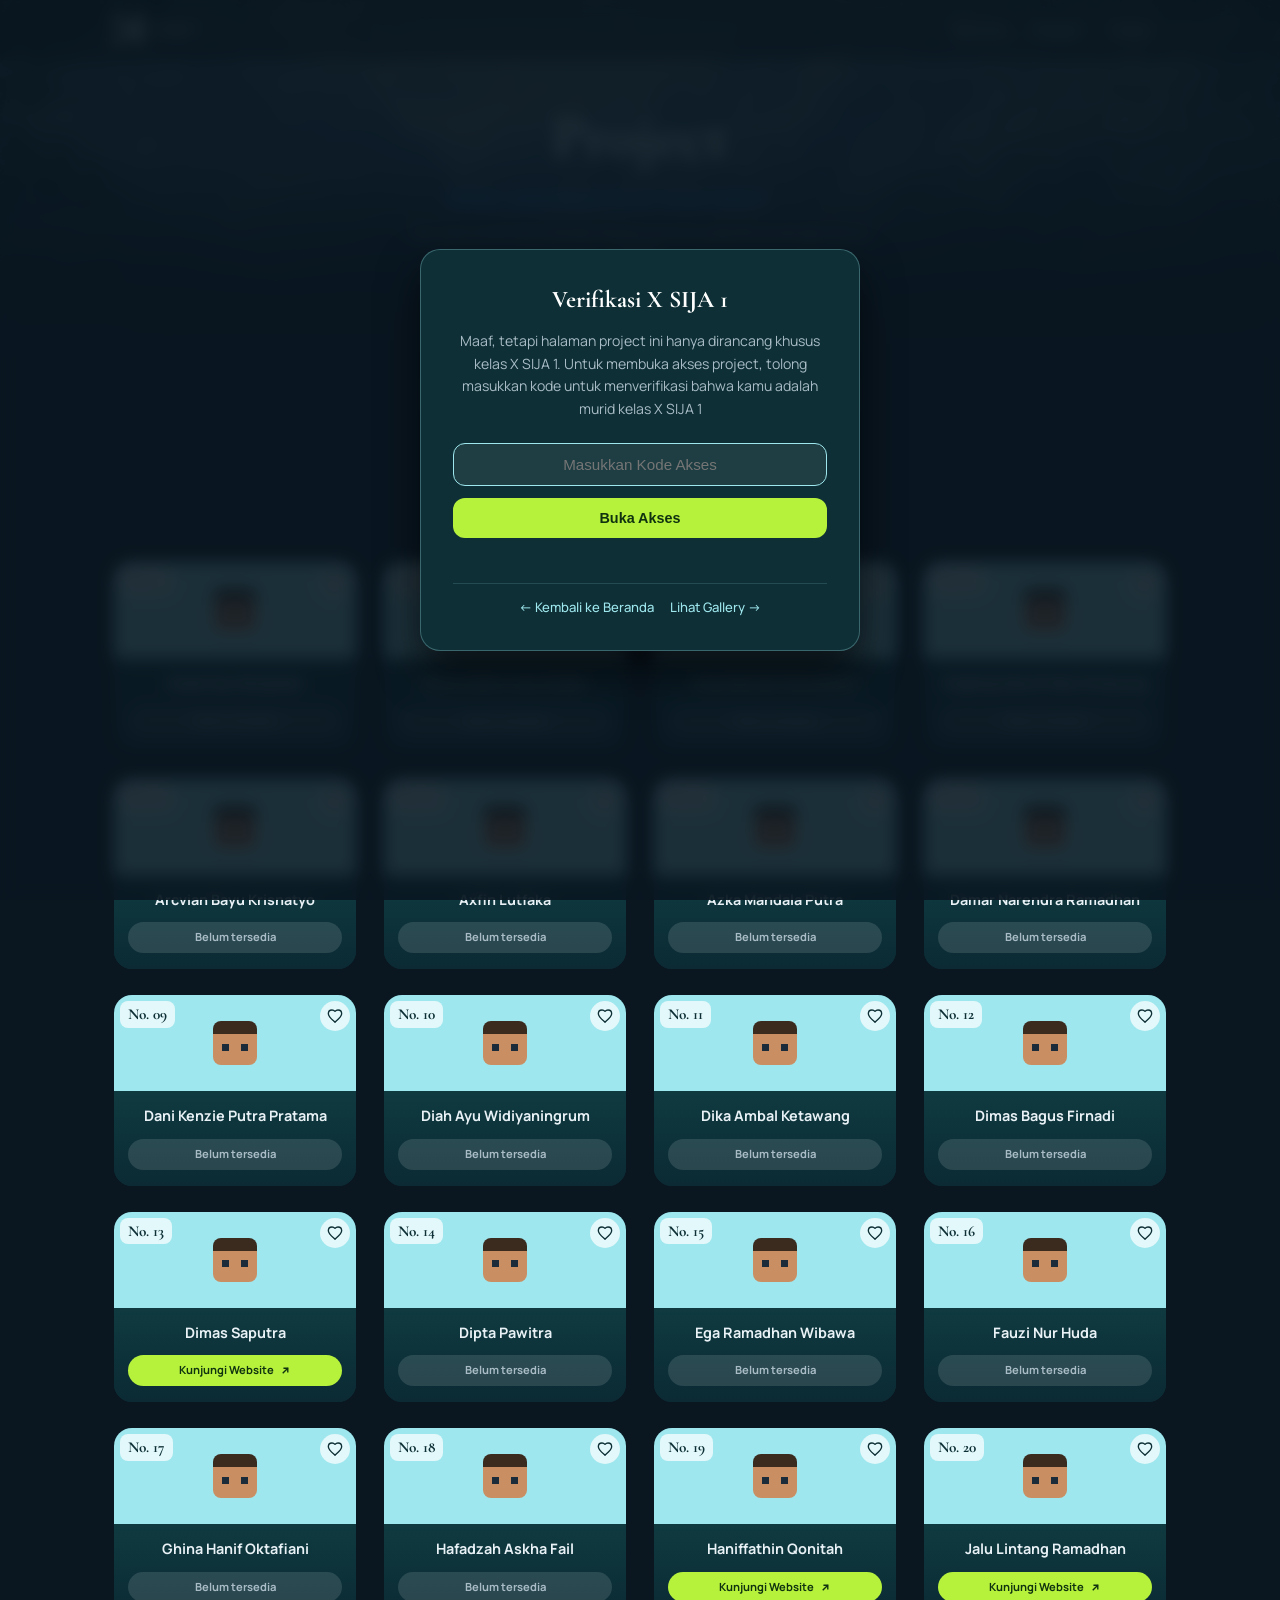
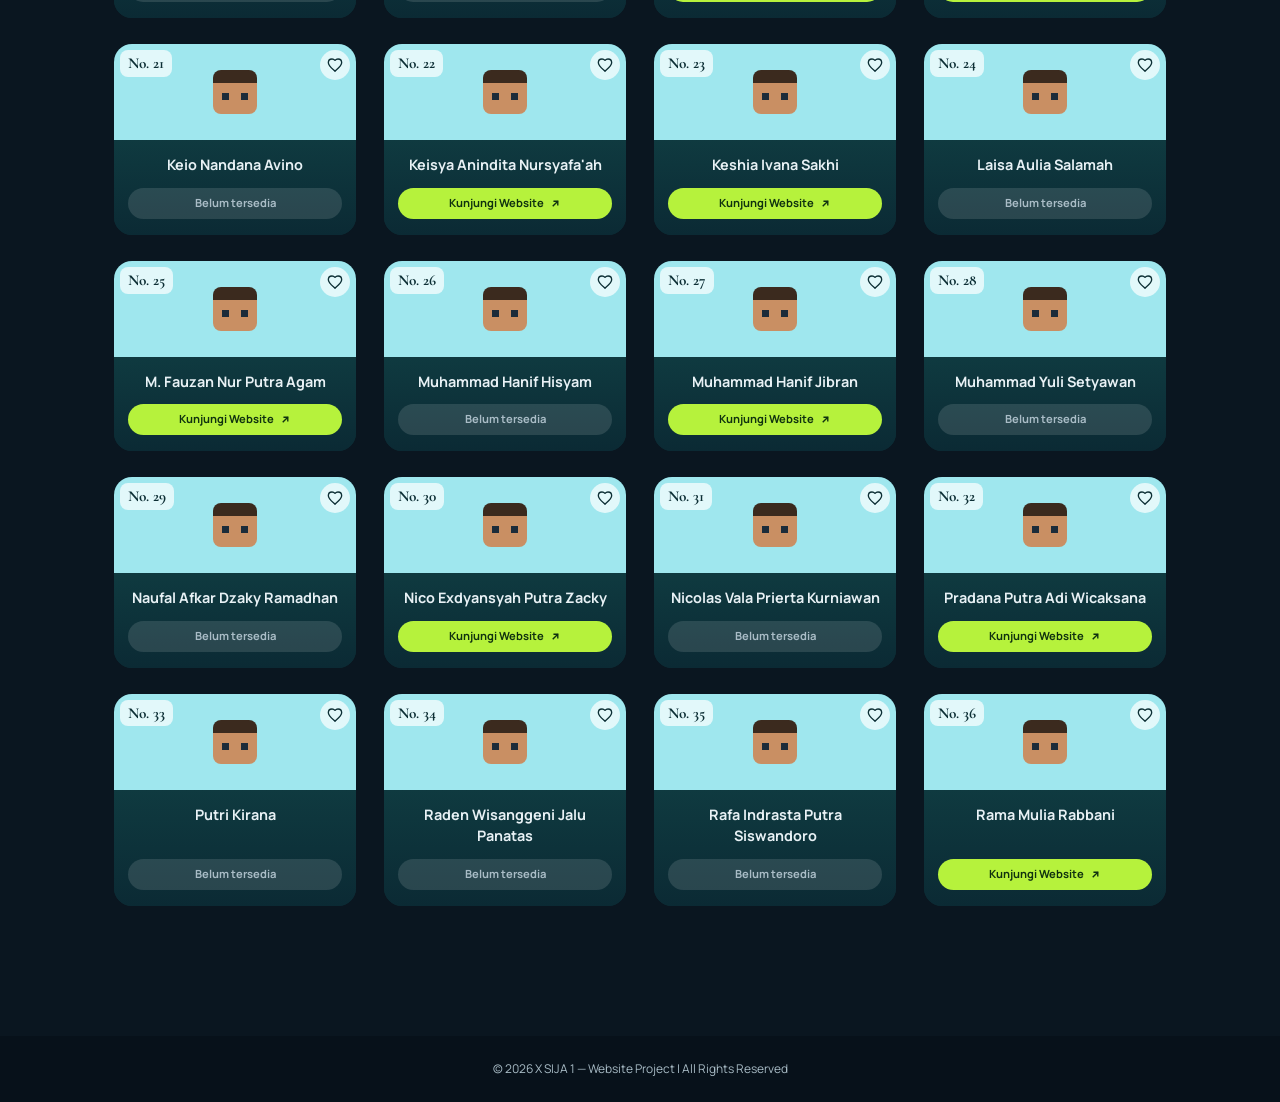
<file: project.html>
<!DOCTYPE html>
<html lang="id">
<head>
  <meta charset="UTF-8">
  <meta name="viewport" content="width=device-width, initial-scale=1">
  <title>Project — X SIJA 1</title>
  <link rel="preconnect" href="https://fonts.googleapis.com">
  <link rel="preconnect" href="https://fonts.gstatic.com" crossorigin>
  <link href="https://fonts.googleapis.com/css2?family=Cormorant+Garamond:wght@500;600;700&family=Manrope:wght@400;500;700&display=swap" rel="stylesheet">
  <link rel="stylesheet" href="style.css">
</head>
<body>


  <header class="hero kecil">
    <div class="hero-bg" id="heroBg"></div>

    <nav class="nav" aria-label="Navigasi utama">
      <div class="nav-inner">
        <span class="brand anim" style="--d:0.1">
          <span class="brand-mark" aria-hidden="true"><i></i><i></i><i></i><i></i><i></i><i></i><i></i><i></i><i></i></span>
          X SIJA 1
        </span>
        <ul class="menu">
          <li class="anim" style="--d:0.15"><a href="index.html">Beranda</a></li>
          <li class="anim" style="--d:0.2"><a href="project.html" aria-current="page">Project</a></li>
          <li class="anim" style="--d:0.25"><a href="gallery.html">Gallery</a></li>
        </ul>
      </div>
    </nav>

    <div class="hero-inner">
      <h1 class="anim" style="--d:0.3">Project</h1>
      <p class="subjudul" id="subjudul">Daftar website personal siswa kelas X SIJA 1.</p>
      <p class="sambutan anim" style="--d:0.8">
        Pilih nama siswa, lalu kunjungi website personal yang dibuat dengan GitHub Pages.
      </p>
    </div>
  </header>

  <main class="daftar" id="project">
    <div class="cari-wrap anim" style="--d:1">
      <label class="cari" for="cari">
        <svg viewBox="0 0 24 24" fill="none" stroke="currentColor" stroke-width="2.2" stroke-linecap="round" aria-hidden="true"><circle cx="11" cy="11" r="7"/><path d="M20 20l-3.5-3.5"/></svg>
        <input id="cari" type="search" placeholder="Cari nama atau nomor absen" autocomplete="off" spellcheck="false">
      </label>
      <div class="segmen" role="group" aria-label="Filter ketersediaan website">
        <button class="seg" type="button" data-status="semua" aria-pressed="true">Semua <span id="jmlSemua">36</span></button>
        <button class="seg" type="button" data-status="tersedia" aria-pressed="false">Tersedia <span id="jmlTersedia">0</span></button>
        <button class="seg" type="button" data-status="belum" aria-pressed="false">Belum tersedia <span id="jmlBelum">0</span></button>
      </div>
      <div class="baris-info">
        <p class="penanda" id="jumlah" aria-live="polite">36 Siswa</p>
        <button class="filter-fav" id="tombolFavorit" type="button" aria-pressed="false">
          <svg viewBox="0 0 24 24" aria-hidden="true"><path d="M12 21.35l-1.45-1.32C5.4 15.36 2 12.28 2 8.5 2 5.42 4.42 3 7.5 3c1.74 0 3.41.81 4.5 2.09C13.09 3.81 14.76 3 16.5 3 19.58 3 22 5.42 22 8.5c0 3.78-3.4 6.86-8.55 11.54L12 21.35z"/></svg>
          Favorit saja <span id="jumlahFav">0</span>
        </button>
      </div>
    </div>

    <ul class="grid">
      <li class="card" style="--i:0">
        <div class="card-top">
          <span class="absen">No. 01</span>
          <button class="favorit" type="button" aria-pressed="false" aria-label="Tandai favorit: Aisah Ayu Nurjanah"><svg viewBox="0 0 24 24" aria-hidden="true"><path d="M12 21.35l-1.45-1.32C5.4 15.36 2 12.28 2 8.5 2 5.42 4.42 3 7.5 3c1.74 0 3.41.81 4.5 2.09C13.09 3.81 14.76 3 16.5 3 19.58 3 22 5.42 22 8.5c0 3.78-3.4 6.86-8.55 11.54L12 21.35z"/></svg></button>
          <div class="kepala"></div>
        </div>
        <div class="info">
          <h3 class="nama">Aisah Ayu Nurjanah</h3>
          <a class="btn" href="#" target="_blank" rel="noopener">Kunjungi Website <svg viewBox="0 0 24 24" fill="none" stroke="currentColor" stroke-width="3" stroke-linecap="square" aria-hidden="true"><path d="M7 17L17 7M9 7h8v8"/></svg></a>
        </div>
      </li>
      <li class="card" style="--i:1">
        <div class="card-top">
          <span class="absen">No. 02</span>
          <button class="favorit" type="button" aria-pressed="false" aria-label="Tandai favorit: Alvira Zahra July Andari"><svg viewBox="0 0 24 24" aria-hidden="true"><path d="M12 21.35l-1.45-1.32C5.4 15.36 2 12.28 2 8.5 2 5.42 4.42 3 7.5 3c1.74 0 3.41.81 4.5 2.09C13.09 3.81 14.76 3 16.5 3 19.58 3 22 5.42 22 8.5c0 3.78-3.4 6.86-8.55 11.54L12 21.35z"/></svg></button>
          <div class="kepala"></div>
        </div>
        <div class="info">
          <h3 class="nama">Alvira Zahra July Andari</h3>
          <a class="btn" href="#" target="_blank" rel="noopener">Kunjungi Website <svg viewBox="0 0 24 24" fill="none" stroke="currentColor" stroke-width="3" stroke-linecap="square" aria-hidden="true"><path d="M7 17L17 7M9 7h8v8"/></svg></a>
        </div>
      </li>
      <li class="card" style="--i:2">
        <div class="card-top">
          <span class="absen">No. 03</span>
          <button class="favorit" type="button" aria-pressed="false" aria-label="Tandai favorit: Anas Berkah Ramadhan"><svg viewBox="0 0 24 24" aria-hidden="true"><path d="M12 21.35l-1.45-1.32C5.4 15.36 2 12.28 2 8.5 2 5.42 4.42 3 7.5 3c1.74 0 3.41.81 4.5 2.09C13.09 3.81 14.76 3 16.5 3 19.58 3 22 5.42 22 8.5c0 3.78-3.4 6.86-8.55 11.54L12 21.35z"/></svg></button>
          <div class="kepala"></div>
        </div>
        <div class="info">
          <h3 class="nama">Anas Berkah Ramadhan</h3>
          <a class="btn" href="#" target="_blank" rel="noopener">Kunjungi Website <svg viewBox="0 0 24 24" fill="none" stroke="currentColor" stroke-width="3" stroke-linecap="square" aria-hidden="true"><path d="M7 17L17 7M9 7h8v8"/></svg></a>
        </div>
      </li>
      <li class="card" style="--i:3">
        <div class="card-top">
          <span class="absen">No. 04</span>
          <button class="favorit" type="button" aria-pressed="false" aria-label="Tandai favorit: Angling Hana Prabu Kinayung"><svg viewBox="0 0 24 24" aria-hidden="true"><path d="M12 21.35l-1.45-1.32C5.4 15.36 2 12.28 2 8.5 2 5.42 4.42 3 7.5 3c1.74 0 3.41.81 4.5 2.09C13.09 3.81 14.76 3 16.5 3 19.58 3 22 5.42 22 8.5c0 3.78-3.4 6.86-8.55 11.54L12 21.35z"/></svg></button>
          <div class="kepala"></div>
        </div>
        <div class="info">
          <h3 class="nama">Angling Hana Prabu Kinayung</h3>
          <a class="btn" href="#" target="_blank" rel="noopener">Kunjungi Website <svg viewBox="0 0 24 24" fill="none" stroke="currentColor" stroke-width="3" stroke-linecap="square" aria-hidden="true"><path d="M7 17L17 7M9 7h8v8"/></svg></a>
        </div>
      </li>
      <li class="card" style="--i:4">
        <div class="card-top">
          <span class="absen">No. 05</span>
          <button class="favorit" type="button" aria-pressed="false" aria-label="Tandai favorit: Arcvian Bayu Krisnatyo"><svg viewBox="0 0 24 24" aria-hidden="true"><path d="M12 21.35l-1.45-1.32C5.4 15.36 2 12.28 2 8.5 2 5.42 4.42 3 7.5 3c1.74 0 3.41.81 4.5 2.09C13.09 3.81 14.76 3 16.5 3 19.58 3 22 5.42 22 8.5c0 3.78-3.4 6.86-8.55 11.54L12 21.35z"/></svg></button>
          <div class="kepala"></div>
        </div>
        <div class="info">
          <h3 class="nama">Arcvian Bayu Krisnatyo</h3>
          <a class="btn" href="#" target="_blank" rel="noopener">Kunjungi Website <svg viewBox="0 0 24 24" fill="none" stroke="currentColor" stroke-width="3" stroke-linecap="square" aria-hidden="true"><path d="M7 17L17 7M9 7h8v8"/></svg></a>
        </div>
      </li>
      <li class="card" style="--i:5">
        <div class="card-top">
          <span class="absen">No. 06</span>
          <button class="favorit" type="button" aria-pressed="false" aria-label="Tandai favorit: Axfin Lutfaka"><svg viewBox="0 0 24 24" aria-hidden="true"><path d="M12 21.35l-1.45-1.32C5.4 15.36 2 12.28 2 8.5 2 5.42 4.42 3 7.5 3c1.74 0 3.41.81 4.5 2.09C13.09 3.81 14.76 3 16.5 3 19.58 3 22 5.42 22 8.5c0 3.78-3.4 6.86-8.55 11.54L12 21.35z"/></svg></button>
          <div class="kepala"></div>
        </div>
        <div class="info">
          <h3 class="nama">Axfin Lutfaka</h3>
          <a class="btn" href="#" target="_blank" rel="noopener">Kunjungi Website <svg viewBox="0 0 24 24" fill="none" stroke="currentColor" stroke-width="3" stroke-linecap="square" aria-hidden="true"><path d="M7 17L17 7M9 7h8v8"/></svg></a>
        </div>
      </li>
      <li class="card" style="--i:6">
        <div class="card-top">
          <span class="absen">No. 07</span>
          <button class="favorit" type="button" aria-pressed="false" aria-label="Tandai favorit: Azka Mandala Putra"><svg viewBox="0 0 24 24" aria-hidden="true"><path d="M12 21.35l-1.45-1.32C5.4 15.36 2 12.28 2 8.5 2 5.42 4.42 3 7.5 3c1.74 0 3.41.81 4.5 2.09C13.09 3.81 14.76 3 16.5 3 19.58 3 22 5.42 22 8.5c0 3.78-3.4 6.86-8.55 11.54L12 21.35z"/></svg></button>
          <div class="kepala"></div>
        </div>
        <div class="info">
          <h3 class="nama">Azka Mandala Putra</h3>
          <a class="btn" href="#" target="_blank" rel="noopener">Kunjungi Website <svg viewBox="0 0 24 24" fill="none" stroke="currentColor" stroke-width="3" stroke-linecap="square" aria-hidden="true"><path d="M7 17L17 7M9 7h8v8"/></svg></a>
        </div>
      </li>
      <li class="card" style="--i:7">
        <div class="card-top">
          <span class="absen">No. 08</span>
          <button class="favorit" type="button" aria-pressed="false" aria-label="Tandai favorit: Damar Narendra Ramadhan"><svg viewBox="0 0 24 24" aria-hidden="true"><path d="M12 21.35l-1.45-1.32C5.4 15.36 2 12.28 2 8.5 2 5.42 4.42 3 7.5 3c1.74 0 3.41.81 4.5 2.09C13.09 3.81 14.76 3 16.5 3 19.58 3 22 5.42 22 8.5c0 3.78-3.4 6.86-8.55 11.54L12 21.35z"/></svg></button>
          <div class="kepala"></div>
        </div>
        <div class="info">
          <h3 class="nama">Damar Narendra Ramadhan</h3>
          <a class="btn" href="#" target="_blank" rel="noopener">Kunjungi Website <svg viewBox="0 0 24 24" fill="none" stroke="currentColor" stroke-width="3" stroke-linecap="square" aria-hidden="true"><path d="M7 17L17 7M9 7h8v8"/></svg></a>
        </div>
      </li>
      <li class="card" style="--i:8">
        <div class="card-top">
          <span class="absen">No. 09</span>
          <button class="favorit" type="button" aria-pressed="false" aria-label="Tandai favorit: Dani Kenzie Putra Pratama"><svg viewBox="0 0 24 24" aria-hidden="true"><path d="M12 21.35l-1.45-1.32C5.4 15.36 2 12.28 2 8.5 2 5.42 4.42 3 7.5 3c1.74 0 3.41.81 4.5 2.09C13.09 3.81 14.76 3 16.5 3 19.58 3 22 5.42 22 8.5c0 3.78-3.4 6.86-8.55 11.54L12 21.35z"/></svg></button>
          <div class="kepala"></div>
        </div>
        <div class="info">
          <h3 class="nama">Dani Kenzie Putra Pratama</h3>
          <a class="btn" href="#" target="_blank" rel="noopener">Kunjungi Website <svg viewBox="0 0 24 24" fill="none" stroke="currentColor" stroke-width="3" stroke-linecap="square" aria-hidden="true"><path d="M7 17L17 7M9 7h8v8"/></svg></a>
        </div>
      </li>
      <li class="card" style="--i:9">
        <div class="card-top">
          <span class="absen">No. 10</span>
          <button class="favorit" type="button" aria-pressed="false" aria-label="Tandai favorit: Diah Ayu Widiyaningrum"><svg viewBox="0 0 24 24" aria-hidden="true"><path d="M12 21.35l-1.45-1.32C5.4 15.36 2 12.28 2 8.5 2 5.42 4.42 3 7.5 3c1.74 0 3.41.81 4.5 2.09C13.09 3.81 14.76 3 16.5 3 19.58 3 22 5.42 22 8.5c0 3.78-3.4 6.86-8.55 11.54L12 21.35z"/></svg></button>
          <div class="kepala"></div>
        </div>
        <div class="info">
          <h3 class="nama">Diah Ayu Widiyaningrum</h3>
          <a class="btn" href="#" target="_blank" rel="noopener">Kunjungi Website <svg viewBox="0 0 24 24" fill="none" stroke="currentColor" stroke-width="3" stroke-linecap="square" aria-hidden="true"><path d="M7 17L17 7M9 7h8v8"/></svg></a>
        </div>
      </li>
      <li class="card" style="--i:10">
        <div class="card-top">
          <span class="absen">No. 11</span>
          <button class="favorit" type="button" aria-pressed="false" aria-label="Tandai favorit: Dika Ambal Ketawang"><svg viewBox="0 0 24 24" aria-hidden="true"><path d="M12 21.35l-1.45-1.32C5.4 15.36 2 12.28 2 8.5 2 5.42 4.42 3 7.5 3c1.74 0 3.41.81 4.5 2.09C13.09 3.81 14.76 3 16.5 3 19.58 3 22 5.42 22 8.5c0 3.78-3.4 6.86-8.55 11.54L12 21.35z"/></svg></button>
          <div class="kepala"></div>
        </div>
        <div class="info">
          <h3 class="nama">Dika Ambal Ketawang</h3>
          <a class="btn" href="#" target="_blank" rel="noopener">Kunjungi Website <svg viewBox="0 0 24 24" fill="none" stroke="currentColor" stroke-width="3" stroke-linecap="square" aria-hidden="true"><path d="M7 17L17 7M9 7h8v8"/></svg></a>
        </div>
      </li>
      <li class="card" style="--i:11">
        <div class="card-top">
          <span class="absen">No. 12</span>
          <button class="favorit" type="button" aria-pressed="false" aria-label="Tandai favorit: Dimas Bagus Firnadi"><svg viewBox="0 0 24 24" aria-hidden="true"><path d="M12 21.35l-1.45-1.32C5.4 15.36 2 12.28 2 8.5 2 5.42 4.42 3 7.5 3c1.74 0 3.41.81 4.5 2.09C13.09 3.81 14.76 3 16.5 3 19.58 3 22 5.42 22 8.5c0 3.78-3.4 6.86-8.55 11.54L12 21.35z"/></svg></button>
          <div class="kepala"></div>
        </div>
        <div class="info">
          <h3 class="nama">Dimas Bagus Firnadi</h3>
          <a class="btn" href="#" target="_blank" rel="noopener">Kunjungi Website <svg viewBox="0 0 24 24" fill="none" stroke="currentColor" stroke-width="3" stroke-linecap="square" aria-hidden="true"><path d="M7 17L17 7M9 7h8v8"/></svg></a>
        </div>
      </li>
      <li class="card" style="--i:12">
        <div class="card-top">
          <span class="absen">No. 13</span>
          <button class="favorit" type="button" aria-pressed="false" aria-label="Tandai favorit: Dimas Saputra"><svg viewBox="0 0 24 24" aria-hidden="true"><path d="M12 21.35l-1.45-1.32C5.4 15.36 2 12.28 2 8.5 2 5.42 4.42 3 7.5 3c1.74 0 3.41.81 4.5 2.09C13.09 3.81 14.76 3 16.5 3 19.58 3 22 5.42 22 8.5c0 3.78-3.4 6.86-8.55 11.54L12 21.35z"/></svg></button>
          <div class="kepala"></div>
        </div>
        <div class="info">
          <h3 class="nama">Dimas Saputra</h3>
          <a class="btn" href="https://dimas4-do.github.io/Dimas-DPK2/" target="_blank" rel="noopener">Kunjungi Website <svg viewBox="0 0 24 24" fill="none" stroke="currentColor" stroke-width="3" stroke-linecap="square" aria-hidden="true"><path d="M7 17L17 7M9 7h8v8"/></svg></a>
        </div>
      </li>
      <li class="card" style="--i:13">
        <div class="card-top">
          <span class="absen">No. 14</span>
          <button class="favorit" type="button" aria-pressed="false" aria-label="Tandai favorit: Dipta Pawitra"><svg viewBox="0 0 24 24" aria-hidden="true"><path d="M12 21.35l-1.45-1.32C5.4 15.36 2 12.28 2 8.5 2 5.42 4.42 3 7.5 3c1.74 0 3.41.81 4.5 2.09C13.09 3.81 14.76 3 16.5 3 19.58 3 22 5.42 22 8.5c0 3.78-3.4 6.86-8.55 11.54L12 21.35z"/></svg></button>
          <div class="kepala"></div>
        </div>
        <div class="info">
          <h3 class="nama">Dipta Pawitra</h3>
          <a class="btn" href="#" target="_blank" rel="noopener">Kunjungi Website <svg viewBox="0 0 24 24" fill="none" stroke="currentColor" stroke-width="3" stroke-linecap="square" aria-hidden="true"><path d="M7 17L17 7M9 7h8v8"/></svg></a>
        </div>
      </li>
      <li class="card" style="--i:14">
        <div class="card-top">
          <span class="absen">No. 15</span>
          <button class="favorit" type="button" aria-pressed="false" aria-label="Tandai favorit: Ega Ramadhan Wibawa"><svg viewBox="0 0 24 24" aria-hidden="true"><path d="M12 21.35l-1.45-1.32C5.4 15.36 2 12.28 2 8.5 2 5.42 4.42 3 7.5 3c1.74 0 3.41.81 4.5 2.09C13.09 3.81 14.76 3 16.5 3 19.58 3 22 5.42 22 8.5c0 3.78-3.4 6.86-8.55 11.54L12 21.35z"/></svg></button>
          <div class="kepala"></div>
        </div>
        <div class="info">
          <h3 class="nama">Ega Ramadhan Wibawa</h3>
          <a class="btn" href="#" target="_blank" rel="noopener">Kunjungi Website <svg viewBox="0 0 24 24" fill="none" stroke="currentColor" stroke-width="3" stroke-linecap="square" aria-hidden="true"><path d="M7 17L17 7M9 7h8v8"/></svg></a>
        </div>
      </li>
      <li class="card" style="--i:15">
        <div class="card-top">
          <span class="absen">No. 16</span>
          <button class="favorit" type="button" aria-pressed="false" aria-label="Tandai favorit: Fauzi Nur Huda"><svg viewBox="0 0 24 24" aria-hidden="true"><path d="M12 21.35l-1.45-1.32C5.4 15.36 2 12.28 2 8.5 2 5.42 4.42 3 7.5 3c1.74 0 3.41.81 4.5 2.09C13.09 3.81 14.76 3 16.5 3 19.58 3 22 5.42 22 8.5c0 3.78-3.4 6.86-8.55 11.54L12 21.35z"/></svg></button>
          <div class="kepala"></div>
        </div>
        <div class="info">
          <h3 class="nama">Fauzi Nur Huda</h3>
          <a class="btn" href="#" target="_blank" rel="noopener">Kunjungi Website <svg viewBox="0 0 24 24" fill="none" stroke="currentColor" stroke-width="3" stroke-linecap="square" aria-hidden="true"><path d="M7 17L17 7M9 7h8v8"/></svg></a>
        </div>
      </li>
      <li class="card" style="--i:16">
        <div class="card-top">
          <span class="absen">No. 17</span>
          <button class="favorit" type="button" aria-pressed="false" aria-label="Tandai favorit: Ghina Hanif Oktafiani"><svg viewBox="0 0 24 24" aria-hidden="true"><path d="M12 21.35l-1.45-1.32C5.4 15.36 2 12.28 2 8.5 2 5.42 4.42 3 7.5 3c1.74 0 3.41.81 4.5 2.09C13.09 3.81 14.76 3 16.5 3 19.58 3 22 5.42 22 8.5c0 3.78-3.4 6.86-8.55 11.54L12 21.35z"/></svg></button>
          <div class="kepala"></div>
        </div>
        <div class="info">
          <h3 class="nama">Ghina Hanif Oktafiani</h3>
          <a class="btn" href="#" target="_blank" rel="noopener">Kunjungi Website <svg viewBox="0 0 24 24" fill="none" stroke="currentColor" stroke-width="3" stroke-linecap="square" aria-hidden="true"><path d="M7 17L17 7M9 7h8v8"/></svg></a>
        </div>
      </li>
      <li class="card" style="--i:17">
        <div class="card-top">
          <span class="absen">No. 18</span>
          <button class="favorit" type="button" aria-pressed="false" aria-label="Tandai favorit: Hafadzah Askha Fail"><svg viewBox="0 0 24 24" aria-hidden="true"><path d="M12 21.35l-1.45-1.32C5.4 15.36 2 12.28 2 8.5 2 5.42 4.42 3 7.5 3c1.74 0 3.41.81 4.5 2.09C13.09 3.81 14.76 3 16.5 3 19.58 3 22 5.42 22 8.5c0 3.78-3.4 6.86-8.55 11.54L12 21.35z"/></svg></button>
          <div class="kepala"></div>
        </div>
        <div class="info">
          <h3 class="nama">Hafadzah Askha Fail</h3>
          <a class="btn" href="#" target="_blank" rel="noopener">Kunjungi Website <svg viewBox="0 0 24 24" fill="none" stroke="currentColor" stroke-width="3" stroke-linecap="square" aria-hidden="true"><path d="M7 17L17 7M9 7h8v8"/></svg></a>
        </div>
      </li>
      <li class="card" style="--i:18">
        <div class="card-top">
          <span class="absen">No. 19</span>
          <button class="favorit" type="button" aria-pressed="false" aria-label="Tandai favorit: Haniffathin Qonitah"><svg viewBox="0 0 24 24" aria-hidden="true"><path d="M12 21.35l-1.45-1.32C5.4 15.36 2 12.28 2 8.5 2 5.42 4.42 3 7.5 3c1.74 0 3.41.81 4.5 2.09C13.09 3.81 14.76 3 16.5 3 19.58 3 22 5.42 22 8.5c0 3.78-3.4 6.86-8.55 11.54L12 21.35z"/></svg></button>
          <div class="kepala"></div>
        </div>
        <div class="info">
          <h3 class="nama">Haniffathin Qonitah</h3>
          <a class="btn" href="https://haniftn836-create.github.io/hani-/" target="_blank" rel="noopener">Kunjungi Website <svg viewBox="0 0 24 24" fill="none" stroke="currentColor" stroke-width="3" stroke-linecap="square" aria-hidden="true"><path d="M7 17L17 7M9 7h8v8"/></svg></a>
        </div>
      </li>
      <li class="card" style="--i:19">
        <div class="card-top">
          <span class="absen">No. 20</span>
          <button class="favorit" type="button" aria-pressed="false" aria-label="Tandai favorit: Jalu Lintang Ramadhan"><svg viewBox="0 0 24 24" aria-hidden="true"><path d="M12 21.35l-1.45-1.32C5.4 15.36 2 12.28 2 8.5 2 5.42 4.42 3 7.5 3c1.74 0 3.41.81 4.5 2.09C13.09 3.81 14.76 3 16.5 3 19.58 3 22 5.42 22 8.5c0 3.78-3.4 6.86-8.55 11.54L12 21.35z"/></svg></button>
          <div class="kepala"></div>
        </div>
        <div class="info">
          <h3 class="nama">Jalu Lintang Ramadhan</h3>
          <a class="btn" href="https://sucoders.github.io/Jalu1/" target="_blank" rel="noopener">Kunjungi Website <svg viewBox="0 0 24 24" fill="none" stroke="currentColor" stroke-width="3" stroke-linecap="square" aria-hidden="true"><path d="M7 17L17 7M9 7h8v8"/></svg></a>
        </div>
      </li>
      <li class="card" style="--i:20">
        <div class="card-top">
          <span class="absen">No. 21</span>
          <button class="favorit" type="button" aria-pressed="false" aria-label="Tandai favorit: Keio Nandana Avino"><svg viewBox="0 0 24 24" aria-hidden="true"><path d="M12 21.35l-1.45-1.32C5.4 15.36 2 12.28 2 8.5 2 5.42 4.42 3 7.5 3c1.74 0 3.41.81 4.5 2.09C13.09 3.81 14.76 3 16.5 3 19.58 3 22 5.42 22 8.5c0 3.78-3.4 6.86-8.55 11.54L12 21.35z"/></svg></button>
          <div class="kepala"></div>
        </div>
        <div class="info">
          <h3 class="nama">Keio Nandana Avino</h3>
          <a class="btn" href="#" target="_blank" rel="noopener">Kunjungi Website <svg viewBox="0 0 24 24" fill="none" stroke="currentColor" stroke-width="3" stroke-linecap="square" aria-hidden="true"><path d="M7 17L17 7M9 7h8v8"/></svg></a>
        </div>
      </li>
      <li class="card" style="--i:21">
        <div class="card-top">
          <span class="absen">No. 22</span>
          <button class="favorit" type="button" aria-pressed="false" aria-label="Tandai favorit: Keisya Anindita Nursyafa'ah"><svg viewBox="0 0 24 24" aria-hidden="true"><path d="M12 21.35l-1.45-1.32C5.4 15.36 2 12.28 2 8.5 2 5.42 4.42 3 7.5 3c1.74 0 3.41.81 4.5 2.09C13.09 3.81 14.76 3 16.5 3 19.58 3 22 5.42 22 8.5c0 3.78-3.4 6.86-8.55 11.54L12 21.35z"/></svg></button>
          <div class="kepala"></div>
        </div>
        <div class="info">
          <h3 class="nama">Keisya Anindita Nursyafa'ah</h3>
          <a class="btn" href="https://keisyaanindita0801-cmd.github.io/projek-keisya/" target="_blank" rel="noopener">Kunjungi Website <svg viewBox="0 0 24 24" fill="none" stroke="currentColor" stroke-width="3" stroke-linecap="square" aria-hidden="true"><path d="M7 17L17 7M9 7h8v8"/></svg></a>
        </div>
      </li>
      <li class="card" style="--i:22">
        <div class="card-top">
          <span class="absen">No. 23</span>
          <button class="favorit" type="button" aria-pressed="false" aria-label="Tandai favorit: Keshia Ivana Sakhi"><svg viewBox="0 0 24 24" aria-hidden="true"><path d="M12 21.35l-1.45-1.32C5.4 15.36 2 12.28 2 8.5 2 5.42 4.42 3 7.5 3c1.74 0 3.41.81 4.5 2.09C13.09 3.81 14.76 3 16.5 3 19.58 3 22 5.42 22 8.5c0 3.78-3.4 6.86-8.55 11.54L12 21.35z"/></svg></button>
          <div class="kepala"></div>
        </div>
        <div class="info">
          <h3 class="nama">Keshia Ivana Sakhi</h3>
          <a class="btn" href="https://keshiaivanasakhi-crypto.github.io/personalweb/" target="_blank" rel="noopener">Kunjungi Website <svg viewBox="0 0 24 24" fill="none" stroke="currentColor" stroke-width="3" stroke-linecap="square" aria-hidden="true"><path d="M7 17L17 7M9 7h8v8"/></svg></a>
        </div>
      </li>
      <li class="card" style="--i:23">
        <div class="card-top">
          <span class="absen">No. 24</span>
          <button class="favorit" type="button" aria-pressed="false" aria-label="Tandai favorit: Laisa Aulia Salamah"><svg viewBox="0 0 24 24" aria-hidden="true"><path d="M12 21.35l-1.45-1.32C5.4 15.36 2 12.28 2 8.5 2 5.42 4.42 3 7.5 3c1.74 0 3.41.81 4.5 2.09C13.09 3.81 14.76 3 16.5 3 19.58 3 22 5.42 22 8.5c0 3.78-3.4 6.86-8.55 11.54L12 21.35z"/></svg></button>
          <div class="kepala"></div>
        </div>
        <div class="info">
          <h3 class="nama">Laisa Aulia Salamah</h3>
          <a class="btn" href="#" target="_blank" rel="noopener">Kunjungi Website <svg viewBox="0 0 24 24" fill="none" stroke="currentColor" stroke-width="3" stroke-linecap="square" aria-hidden="true"><path d="M7 17L17 7M9 7h8v8"/></svg></a>
        </div>
      </li>
      <li class="card" style="--i:24">
        <div class="card-top">
          <span class="absen">No. 25</span>
          <button class="favorit" type="button" aria-pressed="false" aria-label="Tandai favorit: M. Fauzan Nur Putra Agam"><svg viewBox="0 0 24 24" aria-hidden="true"><path d="M12 21.35l-1.45-1.32C5.4 15.36 2 12.28 2 8.5 2 5.42 4.42 3 7.5 3c1.74 0 3.41.81 4.5 2.09C13.09 3.81 14.76 3 16.5 3 19.58 3 22 5.42 22 8.5c0 3.78-3.4 6.86-8.55 11.54L12 21.35z"/></svg></button>
          <div class="kepala"></div>
        </div>
        <div class="info">
          <h3 class="nama">M. Fauzan Nur Putra Agam</h3>
          <a class="btn" href="https://fauzvi.github.io/personal-web/" target="_blank" rel="noopener">Kunjungi Website <svg viewBox="0 0 24 24" fill="none" stroke="currentColor" stroke-width="3" stroke-linecap="square" aria-hidden="true"><path d="M7 17L17 7M9 7h8v8"/></svg></a>
        </div>
      </li>
      <li class="card" style="--i:25">
        <div class="card-top">
          <span class="absen">No. 26</span>
          <button class="favorit" type="button" aria-pressed="false" aria-label="Tandai favorit: Muhammad Hanif Hisyam"><svg viewBox="0 0 24 24" aria-hidden="true"><path d="M12 21.35l-1.45-1.32C5.4 15.36 2 12.28 2 8.5 2 5.42 4.42 3 7.5 3c1.74 0 3.41.81 4.5 2.09C13.09 3.81 14.76 3 16.5 3 19.58 3 22 5.42 22 8.5c0 3.78-3.4 6.86-8.55 11.54L12 21.35z"/></svg></button>
          <div class="kepala"></div>
        </div>
        <div class="info">
          <h3 class="nama">Muhammad Hanif Hisyam</h3>
          <a class="btn" href="#" target="_blank" rel="noopener">Kunjungi Website <svg viewBox="0 0 24 24" fill="none" stroke="currentColor" stroke-width="3" stroke-linecap="square" aria-hidden="true"><path d="M7 17L17 7M9 7h8v8"/></svg></a>
        </div>
      </li>
      <li class="card" style="--i:26">
        <div class="card-top">
          <span class="absen">No. 27</span>
          <button class="favorit" type="button" aria-pressed="false" aria-label="Tandai favorit: Muhammad Hanif Jibran"><svg viewBox="0 0 24 24" aria-hidden="true"><path d="M12 21.35l-1.45-1.32C5.4 15.36 2 12.28 2 8.5 2 5.42 4.42 3 7.5 3c1.74 0 3.41.81 4.5 2.09C13.09 3.81 14.76 3 16.5 3 19.58 3 22 5.42 22 8.5c0 3.78-3.4 6.86-8.55 11.54L12 21.35z"/></svg></button>
          <div class="kepala"></div>
        </div>
        <div class="info">
          <h3 class="nama">Muhammad Hanif Jibran</h3>
          <a class="btn" href="https://hanifjibran.github.io/projek-akhir/" target="_blank" rel="noopener">Kunjungi Website <svg viewBox="0 0 24 24" fill="none" stroke="currentColor" stroke-width="3" stroke-linecap="square" aria-hidden="true"><path d="M7 17L17 7M9 7h8v8"/></svg></a>
        </div>
      </li>
      <li class="card" style="--i:27">
        <div class="card-top">
          <span class="absen">No. 28</span>
          <button class="favorit" type="button" aria-pressed="false" aria-label="Tandai favorit: Muhammad Yuli Setyawan"><svg viewBox="0 0 24 24" aria-hidden="true"><path d="M12 21.35l-1.45-1.32C5.4 15.36 2 12.28 2 8.5 2 5.42 4.42 3 7.5 3c1.74 0 3.41.81 4.5 2.09C13.09 3.81 14.76 3 16.5 3 19.58 3 22 5.42 22 8.5c0 3.78-3.4 6.86-8.55 11.54L12 21.35z"/></svg></button>
          <div class="kepala"></div>
        </div>
        <div class="info">
          <h3 class="nama">Muhammad Yuli Setyawan</h3>
          <a class="btn" href="#" target="_blank" rel="noopener">Kunjungi Website <svg viewBox="0 0 24 24" fill="none" stroke="currentColor" stroke-width="3" stroke-linecap="square" aria-hidden="true"><path d="M7 17L17 7M9 7h8v8"/></svg></a>
        </div>
      </li>
      <li class="card" style="--i:28">
        <div class="card-top">
          <span class="absen">No. 29</span>
          <button class="favorit" type="button" aria-pressed="false" aria-label="Tandai favorit: Naufal Afkar Dzaky Ramadhan"><svg viewBox="0 0 24 24" aria-hidden="true"><path d="M12 21.35l-1.45-1.32C5.4 15.36 2 12.28 2 8.5 2 5.42 4.42 3 7.5 3c1.74 0 3.41.81 4.5 2.09C13.09 3.81 14.76 3 16.5 3 19.58 3 22 5.42 22 8.5c0 3.78-3.4 6.86-8.55 11.54L12 21.35z"/></svg></button>
          <div class="kepala"></div>
        </div>
        <div class="info">
          <h3 class="nama">Naufal Afkar Dzaky Ramadhan</h3>
          <a class="btn" href="#" target="_blank" rel="noopener">Kunjungi Website <svg viewBox="0 0 24 24" fill="none" stroke="currentColor" stroke-width="3" stroke-linecap="square" aria-hidden="true"><path d="M7 17L17 7M9 7h8v8"/></svg></a>
        </div>
      </li>
      <li class="card" style="--i:29">
        <div class="card-top">
          <span class="absen">No. 30</span>
          <button class="favorit" type="button" aria-pressed="false" aria-label="Tandai favorit: Nico Exdyansyah Putra Zacky"><svg viewBox="0 0 24 24" aria-hidden="true"><path d="M12 21.35l-1.45-1.32C5.4 15.36 2 12.28 2 8.5 2 5.42 4.42 3 7.5 3c1.74 0 3.41.81 4.5 2.09C13.09 3.81 14.76 3 16.5 3 19.58 3 22 5.42 22 8.5c0 3.78-3.4 6.86-8.55 11.54L12 21.35z"/></svg></button>
          <div class="kepala"></div>
        </div>
        <div class="info">
          <h3 class="nama">Nico Exdyansyah Putra Zacky</h3>
          <a class="btn" href="https://nico30sija1.github.io/PERSONAL-WEB-NICO/" target="_blank" rel="noopener">Kunjungi Website <svg viewBox="0 0 24 24" fill="none" stroke="currentColor" stroke-width="3" stroke-linecap="square" aria-hidden="true"><path d="M7 17L17 7M9 7h8v8"/></svg></a>
        </div>
      </li>
      <li class="card" style="--i:30">
        <div class="card-top">
          <span class="absen">No. 31</span>
          <button class="favorit" type="button" aria-pressed="false" aria-label="Tandai favorit: Nicolas Vala Prierta Kurniawan"><svg viewBox="0 0 24 24" aria-hidden="true"><path d="M12 21.35l-1.45-1.32C5.4 15.36 2 12.28 2 8.5 2 5.42 4.42 3 7.5 3c1.74 0 3.41.81 4.5 2.09C13.09 3.81 14.76 3 16.5 3 19.58 3 22 5.42 22 8.5c0 3.78-3.4 6.86-8.55 11.54L12 21.35z"/></svg></button>
          <div class="kepala"></div>
        </div>
        <div class="info">
          <h3 class="nama">Nicolas Vala Prierta Kurniawan</h3>
          <a class="btn" href="#" target="_blank" rel="noopener">Kunjungi Website <svg viewBox="0 0 24 24" fill="none" stroke="currentColor" stroke-width="3" stroke-linecap="square" aria-hidden="true"><path d="M7 17L17 7M9 7h8v8"/></svg></a>
        </div>
      </li>
      <li class="card" style="--i:31">
        <div class="card-top">
          <span class="absen">No. 32</span>
          <button class="favorit" type="button" aria-pressed="false" aria-label="Tandai favorit: Pradana Putra Adi Wicaksana"><svg viewBox="0 0 24 24" aria-hidden="true"><path d="M12 21.35l-1.45-1.32C5.4 15.36 2 12.28 2 8.5 2 5.42 4.42 3 7.5 3c1.74 0 3.41.81 4.5 2.09C13.09 3.81 14.76 3 16.5 3 19.58 3 22 5.42 22 8.5c0 3.78-3.4 6.86-8.55 11.54L12 21.35z"/></svg></button>
          <div class="kepala"></div>
        </div>
        <div class="info">
          <h3 class="nama">Pradana Putra Adi Wicaksana</h3>
          <a class="btn" href="https://pradn0108.github.io/prada1/" target="_blank" rel="noopener">Kunjungi Website <svg viewBox="0 0 24 24" fill="none" stroke="currentColor" stroke-width="3" stroke-linecap="square" aria-hidden="true"><path d="M7 17L17 7M9 7h8v8"/></svg></a>
        </div>
      </li>
      <li class="card" style="--i:32">
        <div class="card-top">
          <span class="absen">No. 33</span>
          <button class="favorit" type="button" aria-pressed="false" aria-label="Tandai favorit: Putri Kirana"><svg viewBox="0 0 24 24" aria-hidden="true"><path d="M12 21.35l-1.45-1.32C5.4 15.36 2 12.28 2 8.5 2 5.42 4.42 3 7.5 3c1.74 0 3.41.81 4.5 2.09C13.09 3.81 14.76 3 16.5 3 19.58 3 22 5.42 22 8.5c0 3.78-3.4 6.86-8.55 11.54L12 21.35z"/></svg></button>
          <div class="kepala"></div>
        </div>
        <div class="info">
          <h3 class="nama">Putri Kirana</h3>
          <a class="btn" href="#" target="_blank" rel="noopener">Kunjungi Website <svg viewBox="0 0 24 24" fill="none" stroke="currentColor" stroke-width="3" stroke-linecap="square" aria-hidden="true"><path d="M7 17L17 7M9 7h8v8"/></svg></a>
        </div>
      </li>
      <li class="card" style="--i:33">
        <div class="card-top">
          <span class="absen">No. 34</span>
          <button class="favorit" type="button" aria-pressed="false" aria-label="Tandai favorit: Raden Wisanggeni Jalu Panatas"><svg viewBox="0 0 24 24" aria-hidden="true"><path d="M12 21.35l-1.45-1.32C5.4 15.36 2 12.28 2 8.5 2 5.42 4.42 3 7.5 3c1.74 0 3.41.81 4.5 2.09C13.09 3.81 14.76 3 16.5 3 19.58 3 22 5.42 22 8.5c0 3.78-3.4 6.86-8.55 11.54L12 21.35z"/></svg></button>
          <div class="kepala"></div>
        </div>
        <div class="info">
          <h3 class="nama">Raden Wisanggeni Jalu Panatas</h3>
          <a class="btn" href="#" target="_blank" rel="noopener">Kunjungi Website <svg viewBox="0 0 24 24" fill="none" stroke="currentColor" stroke-width="3" stroke-linecap="square" aria-hidden="true"><path d="M7 17L17 7M9 7h8v8"/></svg></a>
        </div>
      </li>
      <li class="card" style="--i:34">
        <div class="card-top">
          <span class="absen">No. 35</span>
          <button class="favorit" type="button" aria-pressed="false" aria-label="Tandai favorit: Rafa Indrasta Putra Siswandoro"><svg viewBox="0 0 24 24" aria-hidden="true"><path d="M12 21.35l-1.45-1.32C5.4 15.36 2 12.28 2 8.5 2 5.42 4.42 3 7.5 3c1.74 0 3.41.81 4.5 2.09C13.09 3.81 14.76 3 16.5 3 19.58 3 22 5.42 22 8.5c0 3.78-3.4 6.86-8.55 11.54L12 21.35z"/></svg></button>
          <div class="kepala"></div>
        </div>
        <div class="info">
          <h3 class="nama">Rafa Indrasta Putra Siswandoro</h3>
          <a class="btn" href="#" target="_blank" rel="noopener">Kunjungi Website <svg viewBox="0 0 24 24" fill="none" stroke="currentColor" stroke-width="3" stroke-linecap="square" aria-hidden="true"><path d="M7 17L17 7M9 7h8v8"/></svg></a>
        </div>
      </li>
      <li class="card" style="--i:35">
        <div class="card-top">
          <span class="absen">No. 36</span>
          <button class="favorit" type="button" aria-pressed="false" aria-label="Tandai favorit: Rama Mulia Rabbani"><svg viewBox="0 0 24 24" aria-hidden="true"><path d="M12 21.35l-1.45-1.32C5.4 15.36 2 12.28 2 8.5 2 5.42 4.42 3 7.5 3c1.74 0 3.41.81 4.5 2.09C13.09 3.81 14.76 3 16.5 3 19.58 3 22 5.42 22 8.5c0 3.78-3.4 6.86-8.55 11.54L12 21.35z"/></svg></button>
          <div class="kepala"></div>
        </div>
        <div class="info">
          <h3 class="nama">Rama Mulia Rabbani</h3>
          <a class="btn" href="https://annymxbinary.github.io/My-Personal-Website/" target="_blank" rel="noopener">Kunjungi Website <svg viewBox="0 0 24 24" fill="none" stroke="currentColor" stroke-width="3" stroke-linecap="square" aria-hidden="true"><path d="M7 17L17 7M9 7h8v8"/></svg></a>
        </div>
      </li>
    </ul>

    <p class="kosong" id="kosong" hidden>Tidak ada siswa yang cocok.</p>
  </main>

  <footer class="footer">&copy; 2026 X SIJA 1 — Website Project &#124; All Rights Reserved</footer>

  <button class="ke-atas" id="keAtas" type="button" aria-label="Kembali ke atas">
    <svg viewBox="0 0 24 24" fill="none" stroke="currentColor" stroke-width="2.6" stroke-linecap="round" stroke-linejoin="round" aria-hidden="true"><path d="M12 19V5M5 12l7-7 7 7"/></svg>
    <span class="label">Kembali ke atas</span>
  </button>

  <script src="script.js" defer></script>
</body>
</html>
</file>
<file: style.css>
/* ==========================================================
   X SIJA 1 — Website Project
   Tema: gelap kebiruan + hijau teal, kartu seperti template skin
   ========================================================== */

:root {
  --bg: #0a1620;
  --bg-deep: #07111a;
  --teal-dark: #0d2f35;
  --teal: #1b5a52;
  --cyan-card: #9fe7ee;
  --cyan-card-2: #6fd0dc;
  --blue-accent: #2f9bff;
  --lime: #b6f23c;
  --lime-dark: #8fd11f;
  --text: #e8f1f5;
  --text-soft: #a9bcc6;
  --skin: #c98f63;
  --skin-dark: #a8734d;
  --hair: #3b2a1e;

  --font-display: "Cormorant Garamond", "Playfair Display", Georgia, serif;
  --font-body: "Manrope", system-ui, -apple-system, "Segoe UI", sans-serif;
}

* {
  box-sizing: border-box;
  margin: 0;
  padding: 0;
}

html {
  scroll-behavior: smooth;
  scroll-padding-top: 12px;
}

body {
  background: var(--bg);
  color: var(--text);
  font-family: var(--font-body);
  line-height: 1.5;
  min-height: 100vh;
  overflow-x: hidden;
  -webkit-font-smoothing: antialiased;
}

/* ---------- Animasi masuk ---------- */

@keyframes masuk {
  from {
    opacity: 0;
    transform: translateY(14px);
  }
  to {
    opacity: 1;
    transform: translateY(0);
  }
}

@keyframes fade {
  from { opacity: 0; }
  to { opacity: 1; }
}

.anim {
  opacity: 0;
  animation: masuk 0.9s cubic-bezier(0.22, 0.8, 0.3, 1) forwards;
  animation-delay: calc(var(--d, 0) * 1s);
}

/* ---------- Hero / header ---------- */

.hero {
  position: relative;
  min-height: 430px;
  padding-bottom: 90px;
  isolation: isolate;
}

/* foto minecraft acak + fade out ke bawah */
.hero-bg {
  position: absolute;
  inset: 0;
  z-index: -1;
  background:
    linear-gradient(180deg, #153d3a 0%, #0f3340 55%, #0a1f30 100%);
  opacity: 0;
  animation: fade 1.6s ease forwards;
}

.hero-bg::before {
  content: "";
  position: absolute;
  inset: 0;
  background-image: var(--hero-img, none);
  background-size: cover;
  background-position: center;
  opacity: 0;
  transition: opacity 1.4s ease;
  -webkit-mask-image: linear-gradient(to bottom, #000 35%, transparent 100%);
  mask-image: linear-gradient(to bottom, #000 35%, transparent 100%);
}

.hero-bg.ada-foto::before {
  opacity: 0.55;
}

/* lapisan gelap agar teks tetap terbaca + menyatu dengan isi */
.hero-bg::after {
  content: "";
  position: absolute;
  inset: 0;
  background:
    linear-gradient(180deg, rgba(8, 30, 30, 0.55) 0%, rgba(10, 22, 32, 0.35) 45%, var(--bg) 100%);
}

.nav {
  background: rgba(6, 16, 24, 0.55);
}

.nav-inner {
  max-width: 1100px;
  margin: 0 auto;
  padding: 14px 24px;
  display: flex;
  align-items: center;
  justify-content: space-between;
  gap: 16px;
}

.menu {
  list-style: none;
  display: flex;
  align-items: center;
  gap: 4px;
}

.menu a {
  display: block;
  padding: 6px 12px;
  color: var(--text-soft);
  font-size: 0.85rem;
  font-weight: 500;
  text-decoration: none;
  border-radius: 999px;
  transition: color 0.2s ease, background 0.2s ease;
}

.menu a:hover {
  color: #fff;
  background: rgba(255, 255, 255, 0.08);
}

.menu a[aria-current="page"] {
  color: var(--cyan-card);
}

.menu a:focus-visible {
  outline: 2px solid #fff;
  outline-offset: 2px;
}

.brand {
  display: inline-flex;
  align-items: center;
  gap: 10px;
  font-weight: 500;
  font-size: 0.82rem;
  letter-spacing: 0.02em;
  color: var(--text);
}

.brand-mark {
  width: 28px;
  height: 28px;
  display: grid;
  grid-template-columns: repeat(3, 1fr);
  grid-template-rows: repeat(3, 1fr);
  gap: 2px;
}

.brand-mark i {
  background: var(--text);
  display: block;
}
.brand-mark i:nth-child(2),
.brand-mark i:nth-child(4),
.brand-mark i:nth-child(8) {
  background: transparent;
}

.hero.kecil {
  min-height: 360px;
}

.hero.kecil .hero-inner {
  padding-top: 44px;
}

.hero-inner {
  max-width: 720px;
  margin: 0 auto;
  padding: 70px 24px 0;
  text-align: center;
}

.hero h1 {
  font-family: var(--font-display);
  font-weight: 600;
  font-size: clamp(2.2rem, 6vw, 3.8rem);
  line-height: 1.1;
  letter-spacing: 0.01em;
  color: #fff;
  text-shadow:
    0 0 6px rgba(159, 231, 238, 0.55),
    0 0 18px rgba(111, 208, 220, 0.35),
    0 2px 24px rgba(0, 0, 0, 0.45);
}

.hero .subjudul {
  opacity: 0;
  animation: fade 0.01s linear 0.55s forwards;
  margin-top: 14px;
  font-weight: 600;
  font-size: clamp(0.95rem, 1.6vw, 1.1rem);
  letter-spacing: 0.01em;
  color: var(--blue-accent);
}

.hero .sambutan {
  margin: 12px auto 0;
  max-width: 460px;
  font-size: 0.82rem;
  color: var(--text-soft);
}

/* ---------- Daftar siswa ---------- */

.daftar {
  max-width: 1100px;
  margin: 0 auto;
  padding: 10px 24px 130px;
}

.cari-wrap {
  display: flex;
  flex-direction: column;
  align-items: center;
  gap: 14px;
  margin-bottom: 40px;
}

.cari {
  display: flex;
  align-items: center;
  gap: 10px;
  width: min(100%, 420px);
  padding: 0 16px;
  background: rgba(255, 255, 255, 0.06);
  border: 1px solid rgba(159, 231, 238, 0.25);
  border-radius: 999px;
  color: var(--text-soft);
  transition: border-color 0.2s ease, background 0.2s ease;
}

.cari:focus-within {
  border-color: var(--cyan-card);
  background: rgba(255, 255, 255, 0.1);
}

.cari svg {
  width: 18px;
  height: 18px;
  flex: none;
}

.cari input {
  flex: 1;
  min-width: 0;
  padding: 12px 0;
  background: none;
  border: 0;
  outline: 0;
  color: var(--text);
  font: inherit;
  font-size: 0.9rem;
}

.cari input::placeholder {
  color: var(--text-soft);
}

.penanda {
  display: flex;
  justify-content: center;
  align-items: center;
  gap: 12px;
  font-family: var(--font-display);
  font-size: 1.5rem;
  font-weight: 600;
  color: var(--text);
}

.penanda span {
  color: var(--text-soft);
  font-family: var(--font-body);
  font-size: 0.8rem;
}

.grid {
  list-style: none;
  display: grid;
  grid-template-columns: repeat(4, minmax(0, 1fr));
  gap: 26px 28px;
  justify-content: center;
}

.card {
  position: relative;
  display: flex;
  flex-direction: column;
  background: var(--teal-dark);
  border-radius: 18px;
  overflow: hidden;
  /* "backwards": animasi tidak mengunci transform setelah selesai, jadi efek hover tetap jalan */
  animation: masuk 0.55s cubic-bezier(0.22, 0.8, 0.3, 1) backwards;
  animation-delay: calc(0.7s + var(--i, 0) * 0.03s);
  transition: transform 0.25s ease, box-shadow 0.25s ease;
}

.card:hover,
.card:focus-within {
  transform: scale(1.05);
  box-shadow: 0 12px 28px rgba(0, 0, 0, 0.5);
  z-index: 1;
}

.card[hidden] {
  display: none;
}

.card-top {
  position: relative;
  height: 96px;
  display: grid;
  place-items: center;
  background: var(--cyan-card);
}

/* nomor absen */
.absen {
  position: absolute;
  top: 6px;
  left: 6px;
  font-family: var(--font-display);
  font-size: 0.95rem;
  font-weight: 700;
  color: #0d2f35;
  background: rgba(255, 255, 255, 0.7);
  padding: 2px 8px;
  border-radius: 8px;
}

/* kepala blok sederhana (murni CSS) */
.kepala {
  width: 44px;
  height: 44px;
  background:
    linear-gradient(var(--hair) 0 30%, transparent 30%),
    var(--skin);
  position: relative;
  border-radius: 8px;
}

.kepala::before,
.kepala::after {
  content: "";
  position: absolute;
  top: 52%;
  width: 7px;
  height: 7px;
  background: #1c2b3a;
}
.kepala::before { left: 9px; }
.kepala::after { right: 9px; }

.info {
  padding: 14px 14px 16px;
  display: flex;
  flex-direction: column;
  gap: 12px;
  background: linear-gradient(180deg, #0f3a40 0%, #0b2a34 100%);
  flex: 1;
}

.nama {
  font-size: 0.9rem;
  font-weight: 700;
  text-align: center;
  color: var(--text);
  overflow-wrap: anywhere;
}

.btn {
  display: inline-flex;
  justify-content: center;
  align-items: center;
  gap: 6px;
  margin-top: auto;
  padding: 7px 12px;
  background: var(--lime);
  color: #10320f;
  font-size: 0.7rem;
  font-weight: 700;
  text-decoration: none;
  border-radius: 999px;
  transition: background 0.25s ease, color 0.25s ease, box-shadow 0.25s ease, transform 0.2s ease;
}

.btn:hover {
  background: var(--cyan-card);
  color: #0d2f35;
  box-shadow: 0 0 14px rgba(159, 231, 238, 0.55);
  transform: scale(1.03);
}

.btn.nonaktif,
.btn.nonaktif:hover {
  background: rgba(255, 255, 255, 0.12);
  color: var(--text-soft);
  box-shadow: none;
  transform: none;
  cursor: default;
}

.btn:focus-visible {
  outline: 3px solid #fff;
  outline-offset: 2px;
}

.btn svg {
  width: 11px;
  height: 11px;
}

/* ===== Sistem Proteksi & Blur Halaman Project ===== */
.lock-overlay {
  position: fixed;
  inset: 0;
  z-index: 9999;
  background: rgba(10, 22, 32, 0.88);
  backdrop-filter: blur(8px);
  -webkit-backdrop-filter: blur(14px);
  display: flex;
  justify-content: center;
  align-items: center;
  padding: 20px;
  opacity: 1;
  visibility: visible;
  transition: opacity 0.3s ease, visibility 0.3s ease;
}

.lock-overlay.hidden {
  opacity: 0;
  visibility: hidden;
  pointer-events: none;
}

.lock-card {
  background: var(--teal-dark, #0d2f35);
  border: 1px solid rgba(159, 231, 238, 0.3);
  border-radius: 20px;
  padding: 32px;
  max-width: 440px;
  width: 100%;
  text-align: center;
  box-shadow: 0 20px 40px rgba(0, 0, 0, 0.6);
  animation: masuk 0.4s cubic-bezier(0.22, 0.8, 0.3, 1);
}

.lock-card h2 {
  font-family: var(--font-display, serif);
  font-size: 1.5rem;
  color: #fff;
  margin-bottom: 12px;
}

.lock-card p {
  font-size: 0.88rem;
  color: var(--text-soft, #a9bcc6);
  line-height: 1.6;
  margin-bottom: 22px;
}

.lock-input-group {
  display: flex;
  flex-direction: column;
  gap: 12px;
}

.lock-input-group input {
  width: 100%;
  padding: 12px 16px;
  background: rgba(255, 255, 255, 0.07);
  border: 1px solid rgba(159, 231, 238, 0.3);
  border-radius: 12px;
  color: #fff;
  font-size: 0.95rem;
  text-align: center;
  outline: none;
  transition: border-color 0.2s;
}

.lock-input-group input:focus {
  border-color: var(--cyan-card, #9fe7ee);
}

.lock-input-group button {
  padding: 12px;
  background: var(--lime, #b6f23c);
  color: #10320f;
  border: none;
  border-radius: 12px;
  font-weight: 700;
  font-size: 0.9rem;
  cursor: pointer;
  transition: background 0.2s, transform 0.1s;
}

.lock-input-group button:hover {
  background: var(--cyan-card, #9fe7ee);
}

.lock-error {
  color: #ff4d6d;
  font-size: 0.8rem;
  min-height: 1.2em;
}

/* ---------- Efek ketik subjudul ---------- */

.subjudul .belum {
  visibility: hidden;
}

.subjudul .sudah::after {
  content: "";
  display: inline-block;
  width: 2px;
  height: 1em;
  margin-left: 2px;
  vertical-align: -0.15em;
  background: currentColor;
  animation: kedip 0.7s steps(1) infinite;
}

.subjudul.selesai .sudah::after {
  display: none;
}

@keyframes kedip {
  50% { opacity: 0; }
}

/* ---------- Tombol favorit ---------- */

.baris-info {
  display: flex;
  flex-wrap: wrap;
  justify-content: center;
  align-items: center;
  gap: 10px 16px;
}

.filter-fav {
  display: inline-flex;
  align-items: center;
  gap: 6px;
  padding: 6px 14px;
  background: transparent;
  color: var(--text-soft);
  border: 1px solid rgba(159, 231, 238, 0.25);
  border-radius: 999px;
  font: inherit;
  font-size: 0.78rem;
  font-weight: 500;
  transition: background 0.2s ease, color 0.2s ease, border-color 0.2s ease;
}

.filter-fav svg {
  width: 14px;
  height: 14px;
  fill: none;
  stroke: currentColor;
  stroke-width: 2;
}

.filter-fav:hover {
  border-color: var(--cyan-card);
  color: var(--text);
}

.filter-fav[aria-pressed="true"] {
  background: rgba(255, 77, 109, 0.16);
  border-color: #ff4d6d;
  color: #ff8fa3;
}

.filter-fav[aria-pressed="true"] svg {
  fill: currentColor;
  stroke: currentColor;
}

.favorit {
  position: absolute;
  top: 6px;
  right: 6px;
  width: 30px;
  height: 30px;
  display: grid;
  place-items: center;
  padding: 0;
  background: rgba(255, 255, 255, 0.7);
  color: #0d2f35;
  border: 0;
  border-radius: 50%;
  transition: background 0.2s ease, color 0.2s ease;
}

.favorit svg {
  width: 16px;
  height: 16px;
  fill: none;
  stroke: currentColor;
  stroke-width: 2;
  stroke-linejoin: round;
}

.favorit:hover {
  background: #fff;
}

.favorit[aria-pressed="true"] {
  background: #fff;
  color: #ff4d6d;
  animation: denyut 0.3s ease;
}

.favorit[aria-pressed="true"] svg {
  fill: currentColor;
}

.favorit:focus-visible,
.filter-fav:focus-visible,
.ke-atas:focus-visible {
  outline: 3px solid #fff;
  outline-offset: 2px;
}

@keyframes denyut {
  50% { transform: scale(1.25); }
}

/* ---------- Tombol kembali ke atas ---------- */

.ke-atas {
  position: fixed;
  left: calc(100% - 64px);
  bottom: max(18px, env(safe-area-inset-bottom));
  z-index: 50;
  width: 46px;
  height: 46px;
  display: flex;
  justify-content: center;
  align-items: center;
  gap: 0;
  padding: 0;
  overflow: hidden;
  background: var(--cyan-card);
  color: #0d2f35;
  border: 0;
  border-radius: 999px;
  font: inherit;
  font-size: 0.9rem;
  font-weight: 700;
  box-shadow: 0 6px 18px rgba(0, 0, 0, 0.4);
  opacity: 0;
  visibility: hidden;
  transform: translateY(12px);
  transition:
    left 0.4s cubic-bezier(0.22, 0.8, 0.3, 1),
    bottom 0.4s cubic-bezier(0.22, 0.8, 0.3, 1),
    width 0.4s cubic-bezier(0.22, 0.8, 0.3, 1),
    height 0.4s cubic-bezier(0.22, 0.8, 0.3, 1),
    gap 0.4s ease,
    opacity 0.25s ease,
    transform 0.4s cubic-bezier(0.22, 0.8, 0.3, 1),
    visibility 0.25s;
}

.ke-atas.tampil {
  opacity: 1;
  visibility: visible;
  transform: translateY(0);
}

.ke-atas .label {
  max-width: 0;
  opacity: 0;
  white-space: nowrap;
  transition: max-width 0.4s ease, opacity 0.3s ease;
}

/* di dasar halaman: pindah ke tengah, melebar menjadi oval, dan muncul tulisan */
.ke-atas.tampil.dasar {
  left: 50%;
  bottom: 72px;
  width: 200px;
  height: 52px;
  gap: 10px;
  transform: translateX(-50%);
}

.ke-atas.dasar .label {
  max-width: 130px;
  opacity: 1;
}

.ke-atas:hover {
  background: #fff;
}

.ke-atas svg {
  width: 20px;
  height: 20px;
  flex: none;
}

/* ---------- Beranda ---------- */

.aksi {
  display: flex;
  flex-wrap: wrap;
  justify-content: center;
  gap: 12px;
  margin-top: 26px;
}

.tombol {
  display: inline-flex;
  align-items: center;
  gap: 8px;
  padding: 10px 22px;
  background: var(--lime);
  color: #10320f;
  font-size: 0.88rem;
  font-weight: 700;
  text-decoration: none;
  border-radius: 999px;
  transition: background 0.25s ease, color 0.25s ease, transform 0.2s ease;
}

.tombol svg {
  width: 16px;
  height: 16px;
}

.tombol:hover {
  background: var(--cyan-card);
  color: #0d2f35;
  transform: scale(1.03);
}

.tombol.sekunder {
  background: transparent;
  color: var(--text);
  box-shadow: inset 0 0 0 1px rgba(159, 231, 238, 0.4);
}

.tombol.sekunder:hover {
  background: rgba(159, 231, 238, 0.14);
  color: #fff;
}

.tombol:focus-visible,
.pintasan-item a:focus-visible {
  outline: 3px solid #fff;
  outline-offset: 2px;
}

.daftar.ringkas {
  padding-bottom: 80px;
}

.pintasan {
  list-style: none;
  display: grid;
  grid-template-columns: repeat(2, minmax(0, 1fr));
  gap: 24px;
}

.pintasan-item {
  border-radius: 18px;
  background: linear-gradient(160deg, #0f3a40 0%, #0b2a34 100%);
  animation: masuk 0.55s cubic-bezier(0.22, 0.8, 0.3, 1) backwards;
  animation-delay: calc(1.1s + var(--i, 0) * 0.12s);
  transition: transform 0.25s ease, box-shadow 0.25s ease;
}

.pintasan-item:hover,
.pintasan-item:focus-within {
  transform: scale(1.03);
  box-shadow: 0 12px 28px rgba(0, 0, 0, 0.5);
}

.pintasan-item a {
  display: flex;
  flex-direction: column;
  gap: 8px;
  height: 100%;
  padding: 26px 26px 22px;
  border-radius: 18px;
  color: var(--text);
  text-decoration: none;
}

.nomor-pintasan {
  font-family: var(--font-display);
  font-size: 1.1rem;
  font-weight: 600;
  color: var(--cyan-card);
}

.pintasan-item h2 {
  font-family: var(--font-display);
  font-size: 2rem;
  font-weight: 600;
  line-height: 1.1;
}

.pintasan-item p {
  font-size: 0.9rem;
  color: var(--text-soft);
}

.panah {
  margin-top: auto;
  padding-top: 10px;
  color: var(--lime);
}

.panah svg {
  width: 22px;
  height: 22px;
  transition: transform 0.25s ease;
}

.pintasan-item:hover .panah svg {
  transform: translateX(6px);
}

/* ---------- Wali kelas & pengurus ---------- */

.blok {
  margin-bottom: 64px;
}

.judul-blok {
  margin-bottom: 26px;
  font-family: var(--font-display);
  font-size: 2rem;
  font-weight: 600;
  line-height: 1.1;
  text-align: center;
  color: var(--text);
}

.judul-blok::after {
  content: "";
  display: block;
  width: 44px;
  height: 3px;
  margin: 12px auto 0;
  background: var(--cyan-card);
  border-radius: 999px;
}

.profil-tunggal {
  display: flex;
  justify-content: center;
}

.pengurus-grid {
  max-width: 820px;
  margin: 0 auto;
  display: grid;
  grid-template-columns: repeat(3, minmax(0, 1fr));
  gap: 22px;
}

.profil {
  overflow: hidden;
  text-align: center;
  background: linear-gradient(180deg, #0f3a40 0%, #0b2a34 100%);
  border-radius: 18px;
  animation: masuk 0.55s cubic-bezier(0.22, 0.8, 0.3, 1) backwards;
  animation-delay: calc(var(--d, 1) * 1s);
  transition: transform 0.25s ease, box-shadow 0.25s ease;
}

.profil:hover {
  transform: scale(1.03);
  box-shadow: 0 12px 28px rgba(0, 0, 0, 0.5);
}

.profil.besar {
  width: min(100%, 260px);
}

.foto-profil {
  position: relative;
  aspect-ratio: 3 / 4;
  background: linear-gradient(160deg, #12414a 0%, #0c2a36 100%);
}

/* placeholder: terlihat jika foto belum ada */
.foto-profil .ph {
  position: absolute;
  inset: 0;
  display: flex;
  flex-direction: column;
  align-items: center;
  justify-content: center;
  gap: 8px;
  color: rgba(159, 231, 238, 0.5);
  font-size: 0.78rem;
  font-weight: 500;
}

.foto-profil .ph svg {
  width: 38%;
  height: auto;
}

.foto-profil img {
  position: absolute;
  inset: 0;
  width: 100%;
  height: 100%;
  object-fit: cover;
}

.keterangan {
  padding: 14px 12px 16px;
}

.nama-profil {
  font-size: 0.92rem;
  font-weight: 700;
  line-height: 1.3;
  color: var(--text);
}

.profil.besar .nama-profil {
  font-size: 1.05rem;
}

.peran {
  margin-top: 4px;
  font-size: 0.78rem;
  font-weight: 600;
  letter-spacing: 0.02em;
  color: var(--cyan-card);
}

/* ---------- Filter ketersediaan ---------- */

.segmen {
  display: inline-flex;
  flex-wrap: wrap;
  justify-content: center;
  gap: 4px;
  padding: 4px;
  background: rgba(255, 255, 255, 0.06);
  border: 1px solid rgba(159, 231, 238, 0.2);
  border-radius: 999px;
}

.seg {
  display: inline-flex;
  align-items: center;
  gap: 7px;
  padding: 6px 14px;
  background: transparent;
  color: var(--text-soft);
  border: 0;
  border-radius: 999px;
  font: inherit;
  font-size: 0.78rem;
  font-weight: 600;
  transition: background 0.2s ease, color 0.2s ease;
}

.seg span {
  min-width: 20px;
  padding: 1px 6px;
  background: rgba(255, 255, 255, 0.12);
  border-radius: 999px;
  font-size: 0.7rem;
  text-align: center;
}

.seg:hover {
  color: var(--text);
}

.seg[aria-pressed="true"] {
  background: var(--cyan-card);
  color: #0d2f35;
}

.seg[aria-pressed="true"] span {
  background: rgba(13, 47, 53, 0.15);
}

.seg:focus-visible {
  outline: 3px solid #fff;
  outline-offset: 2px;
}

/* ---------- Gallery ---------- */

.grid-galeri {
  display: grid;
  grid-template-columns: repeat(3, minmax(0, 1fr));
  gap: 22px;
}

.foto {
  position: relative;
  aspect-ratio: 4 / 3;
  overflow: hidden;
  border-radius: 18px;
  background: linear-gradient(135deg, #12414a 0%, #0c2a36 100%);
  animation: masuk 0.55s cubic-bezier(0.22, 0.8, 0.3, 1) backwards;
  animation-delay: calc(0.7s + var(--i, 0) * 0.04s);
  transition: transform 0.25s ease, box-shadow 0.25s ease;
}

.foto:hover {
  transform: scale(1.04);
  box-shadow: 0 12px 28px rgba(0, 0, 0, 0.5);
  z-index: 1;
}

/* tulisan placeholder: terlihat jika foto belum ada */
.foto .ph {
  position: absolute;
  inset: 0;
  display: grid;
  place-items: center;
  font-family: var(--font-display);
  font-size: 1.3rem;
  color: rgba(159, 231, 238, 0.55);
}

.foto img {
  position: absolute;
  inset: 0;
  width: 100%;
  height: 100%;
  object-fit: cover;
}

.kosong {
  margin-top: 8px;
  text-align: center;
  color: var(--text-soft);
  font-size: 0.95rem;
}

.footer {
  text-align: center;
  padding: 24px;
  font-size: 0.75rem;
  color: var(--text-soft);
  background: var(--bg-deep);
}

/* ---------- Responsif ---------- */

@media (max-width: 960px) {
  .grid { grid-template-columns: repeat(3, minmax(0, 1fr)); }
  .grid-galeri { grid-template-columns: repeat(2, minmax(0, 1fr)); }
}

@media (max-width: 700px) {
  .pengurus-grid { grid-template-columns: repeat(2, minmax(0, 1fr)); gap: 14px; }
  .blok { margin-bottom: 48px; }
  .pintasan { grid-template-columns: 1fr; }
  .grid { grid-template-columns: repeat(2, minmax(0, 1fr)); gap: 18px; }
  .hero-inner { padding-top: 48px; }
}

@media (max-width: 480px) {
  .menu a { padding: 6px 9px; font-size: 0.8rem; }
  .grid-galeri { gap: 12px; }
}

@media (max-width: 420px) {
  .seg { padding: 6px 10px; }
  .daftar { padding-inline: 14px; }
  .grid { gap: 12px; }
}

@media (prefers-reduced-motion: reduce) {
  html { scroll-behavior: auto; }
  .foto,
  .profil,
  .pintasan-item { animation: none; }
  .pintasan-item:hover,
  .profil:hover { transform: none; }
  .foto:hover { transform: none; }
  .ke-atas,
  .ke-atas .label { transition: none; }
  .anim,
  .hero .subjudul,
  .card,
  .hero-bg {
    animation: none;
    opacity: 1;
  }
  .card:hover,
  .card:focus-within { transform: none; }
}
</file>
